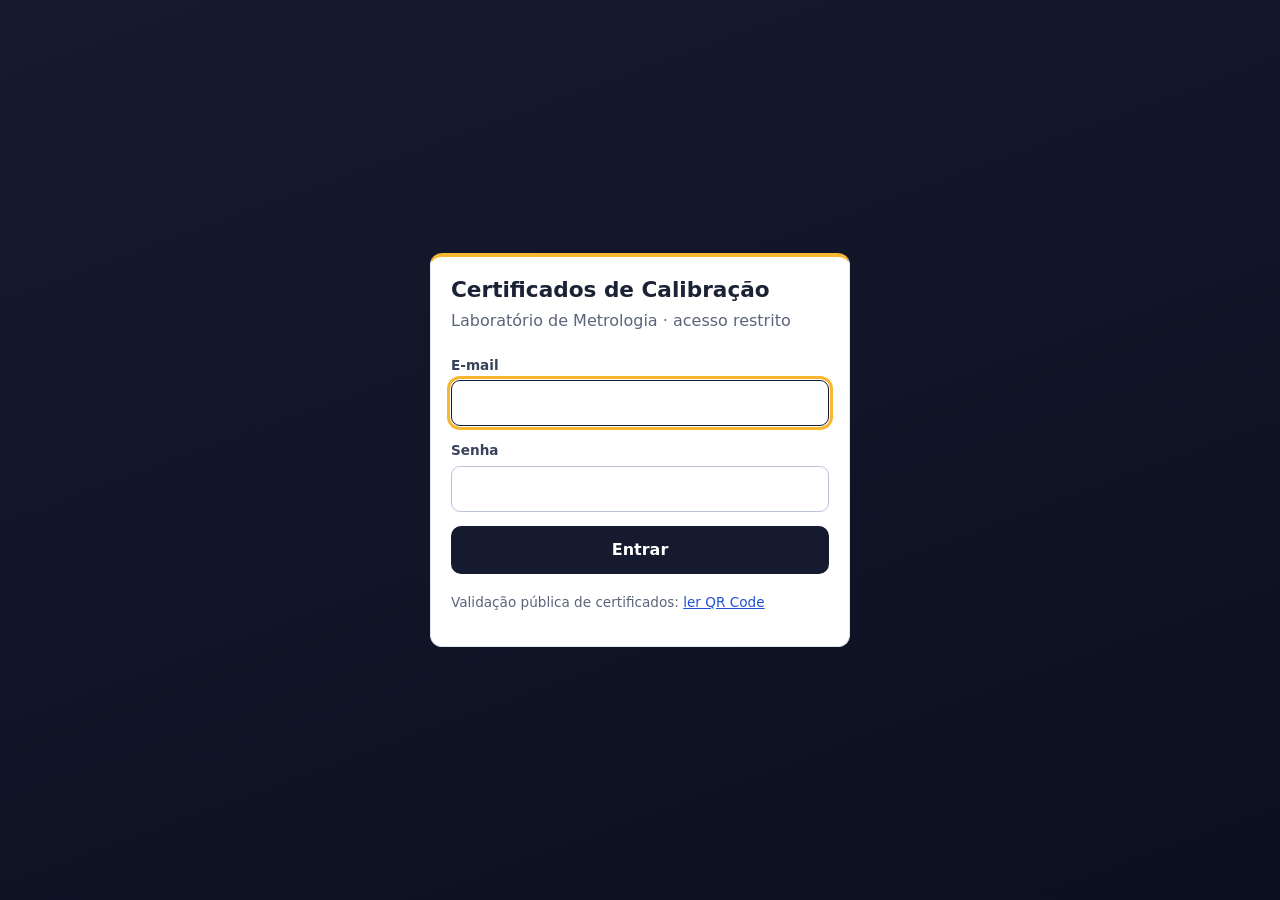
<file: frontend/index.html>
<!doctype html>
<html lang="pt-BR">
<head>
  <meta charset="utf-8">
  <meta name="viewport" content="width=device-width, initial-scale=1">
  <meta name="theme-color" content="#151a2e">
  <title>Certificados de Calibração · Schulz</title>
  <link rel="icon" href="data:image/svg+xml,%3Csvg xmlns='http://www.w3.org/2000/svg' viewBox='0 0 32 32'%3E%3Crect width='32' height='32' rx='7' fill='%23151a2e'/%3E%3Cpath d='M9 17l5 5 9-11' stroke='%23f7b731' stroke-width='3.5' fill='none' stroke-linecap='round' stroke-linejoin='round'/%3E%3C/svg%3E">
  <link rel="stylesheet" href="estilo.css">
</head>
<body>
  <section id="tela-login" class="login" hidden>
    <div class="card">
      <h1>Certificados de Calibração</h1>
      <p class="sub">Laboratório de Metrologia · acesso restrito</p>
      <div id="login-msg"></div>

      <form id="form-senha" autocomplete="on">
        <div class="campo"><label for="login-email">E-mail</label><input id="login-email" type="email" autocomplete="username" required></div>
        <div class="campo"><label for="login-senha">Senha</label><input id="login-senha" type="password" autocomplete="current-password" required></div>
        <button class="btn" type="submit" style="width:100%">Entrar</button>
        <div id="login-demo" class="login-demo" hidden></div>
      </form>

      <form id="form-nova-senha" hidden>
        <p>Primeiro acesso: defina uma nova senha.</p>
        <div class="campo"><label for="nova-senha">Nova senha</label><input id="nova-senha" type="password" autocomplete="new-password" minlength="10" required>
          <span class="ajuda">Mínimo de 10 caracteres, com maiúscula, minúscula, número e símbolo.</span></div>
        <div class="campo"><label for="nova-senha2">Repita a nova senha</label><input id="nova-senha2" type="password" autocomplete="new-password" minlength="10" required></div>
        <button class="btn" type="submit" style="width:100%">Salvar senha</button>
      </form>

      <form id="form-mfa-config" hidden>
        <p><strong>Configure o segundo fator (MFA).</strong> Abra o Google Authenticator, Microsoft Authenticator ou similar e leia o QR Code:</p>
        <div class="mfa-qr" id="mfa-qr"></div>
        <p class="nota">Sem câmera? Digite a chave manualmente:</p>
        <p class="segredo" id="mfa-segredo"></p>
        <div class="campo"><label for="mfa-codigo-config">Código de 6 dígitos do aplicativo</label><input id="mfa-codigo-config" inputmode="numeric" pattern="[0-9]{6}" maxlength="6" autocomplete="one-time-code" required></div>
        <button class="btn" type="submit" style="width:100%">Confirmar</button>
      </form>

      <form id="form-mfa" hidden>
        <div class="campo"><label for="mfa-codigo">Código do aplicativo autenticador</label><input id="mfa-codigo" inputmode="numeric" pattern="[0-9]{6}" maxlength="6" autocomplete="one-time-code" required></div>
        <button class="btn" type="submit" style="width:100%">Verificar</button>
      </form>
      <p class="nota" style="margin-top:18px">Validação pública de certificados: <a href="validar.html">ler QR Code</a></p>
    </div>
  </section>

  <div id="app" hidden>
    <header class="topo">
      <div class="in">
        <a class="marca" href="#/">Schulz · Certificados de Calibração<small>Plataforma Web Gestora · Projeto Aplicado III</small></a>
        <nav id="menu" aria-label="Menu principal"></nav>
        <div class="usuario"><span id="usuario-nome"></span><span class="grupos" id="usuario-grupos"></span>
          <button class="btn mini claro" id="sair" type="button">Sair</button></div>
      </div>
    </header>
    <main id="conteudo" tabindex="-1"></main>
    <footer>Protótipo acadêmico · UniSENAI · Projeto Aplicado III · Grupo 45 · Arquitetura serverless AWS (Free Tier)</footer>
  </div>

  <script src="config.js"></script>
  <script src="vendor/qrcode.min.js"></script>
  <script src="comum.js"></script>
  <script src="app.js"></script>
</body>
</html>
</file>
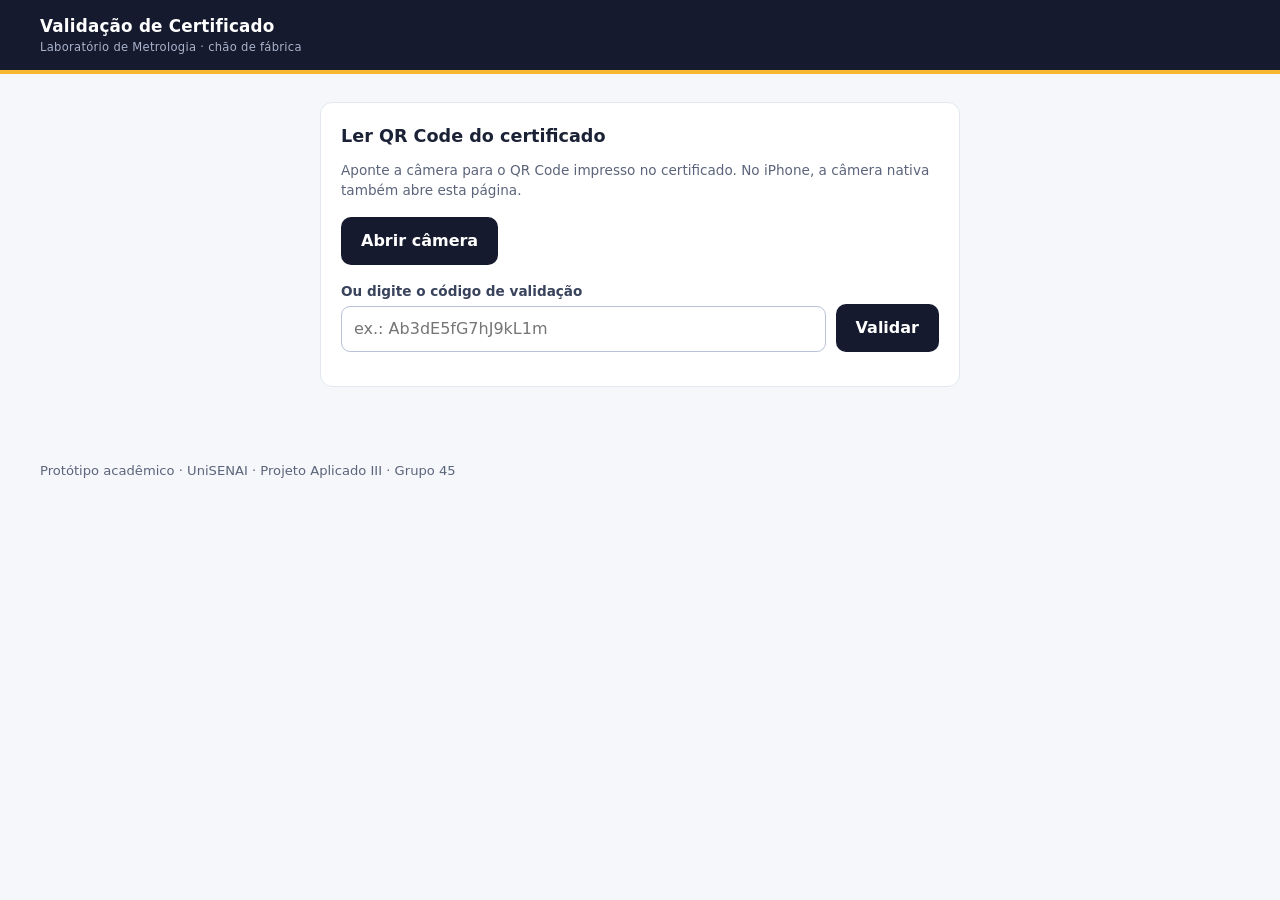
<file: frontend/validar.html>
<!doctype html>
<html lang="pt-BR">
<head>
  <meta charset="utf-8">
  <meta name="viewport" content="width=device-width, initial-scale=1">
  <meta name="theme-color" content="#151a2e">
  <meta name="robots" content="noindex">
  <title>Validação de Certificado · Schulz</title>
  <link rel="icon" href="data:image/svg+xml,%3Csvg xmlns='http://www.w3.org/2000/svg' viewBox='0 0 32 32'%3E%3Crect width='32' height='32' rx='7' fill='%23151a2e'/%3E%3Cpath d='M9 17l5 5 9-11' stroke='%23f7b731' stroke-width='3.5' fill='none' stroke-linecap='round' stroke-linejoin='round'/%3E%3C/svg%3E">
  <link rel="stylesheet" href="estilo.css">
</head>
<body class="validar">
  <header class="topo">
    <div class="in">
      <a class="marca" href="validar.html">Validação de Certificado<small>Laboratório de Metrologia · chão de fábrica</small></a>
    </div>
  </header>
  <main>
    <div id="resultado"></div>

    <section class="card" id="leitor" style="margin-bottom:18px">
      <h2 style="margin-top:0">Ler QR Code do certificado</h2>
      <p class="nota">Aponte a câmera para o QR Code impresso no certificado. No iPhone, a câmera nativa também abre esta página.</p>
      <video id="camera" class="camera" playsinline muted hidden></video>
      <div class="acoes">
        <button class="btn" id="abrir-camera" type="button">Abrir câmera</button>
        <button class="btn sec" id="parar-camera" type="button" hidden>Parar</button>
      </div>
      <form id="form-codigo" class="filtros" style="margin-top:16px">
        <div class="campo" style="flex:1"><label for="codigo">Ou digite o código de validação</label><input id="codigo" autocomplete="off" spellcheck="false" placeholder="ex.: Ab3dE5fG7hJ9kL1m"></div>
        <button class="btn" type="submit">Validar</button>
      </form>
    </section>
  </main>
  <footer>Protótipo acadêmico · UniSENAI · Projeto Aplicado III · Grupo 45</footer>
  <script src="config.js"></script>
  <script src="comum.js"></script>
  <script src="validar.js"></script>
</body>
</html>
</file>
<file: frontend/estilo.css>
:root{
  --navy:#151a2e; --navy-2:#0b1020; --amber:#f7b731; --ink:#1b2236; --muted:#5b647a;
  --line:#e3e7ef; --bg:#f5f7fb; --card:#fff;
  --ok-bg:#c6f6d5; --ok-bd:#2f855a; --ok-tx:#1c4532;
  --bad-bg:#fed7d7; --bad-bd:#c53030; --bad-tx:#822727;
  --warn-bg:#fefcbf; --warn-bd:#b7791f; --warn-tx:#744210;
  --radius:12px;
}
*{box-sizing:border-box}
html{-webkit-text-size-adjust:100%}
body{margin:0;background:var(--bg);color:var(--ink);
  font:16px/1.5 system-ui,-apple-system,"Segoe UI",Roboto,"Helvetica Neue",Arial,sans-serif}
a{color:#1f4fd6}
.topo{background:var(--navy);color:#fff;border-bottom:4px solid var(--amber)}
.topo .in{max-width:1240px;margin:0 auto;padding:14px 20px;display:flex;align-items:center;gap:20px;flex-wrap:wrap}
.marca{font-weight:800;letter-spacing:.2px;font-size:1.05rem;color:#fff;text-decoration:none}
.marca small{display:block;font-weight:500;font-size:.72rem;color:#aab3cc;letter-spacing:.3px}
.topo nav{margin-left:auto;display:flex;gap:6px}
.topo nav a{color:#dfe5f5;text-decoration:none;padding:8px 12px;border-radius:8px;font-size:.92rem}
.topo nav a:hover,.topo nav a[aria-current="page"]{background:rgba(255,255,255,.12);color:#fff}
main{max-width:1240px;margin:0 auto;padding:28px 20px 56px}
h1{font-size:1.65rem;line-height:1.2;margin:0 0 6px}
h2{font-size:1.1rem;margin:28px 0 10px}
.sub{color:var(--muted);margin:0 0 22px}
.card{background:var(--card);border:1px solid var(--line);border-radius:var(--radius);padding:20px}
.upload{display:grid;grid-template-columns:1.2fr 1fr;gap:20px;align-items:stretch}
@media (max-width:820px){.upload{grid-template-columns:1fr}}
.drop{display:flex;flex-direction:column;align-items:center;justify-content:center;gap:8px;text-align:center;
  border:2px dashed #b9c2d8;border-radius:var(--radius);padding:34px 18px;cursor:pointer;background:#fafbff;transition:.15s}
.drop:hover,.drop.sobre{border-color:var(--navy);background:#f0f3fb}
.drop input{position:absolute;opacity:0;width:1px;height:1px}
.drop:focus-within{outline:3px solid var(--amber);outline-offset:2px}
.drop .t{font-weight:700}
.drop .nome{font-family:ui-monospace,Menlo,Consolas,monospace;font-size:.9rem;color:var(--navy);word-break:break-all}
.btn{display:inline-flex;align-items:center;justify-content:center;gap:8px;border:0;border-radius:10px;
  padding:12px 20px;font:inherit;font-weight:700;cursor:pointer;background:var(--navy);color:#fff;text-decoration:none}
.btn:hover{background:#232b4a}
.btn[disabled]{opacity:.45;cursor:not-allowed}
.btn.sec{background:#fff;color:var(--navy);border:1px solid #b9c2d8}
.btn.sec:hover{background:#f0f3fb}
.acoes{display:flex;gap:10px;flex-wrap:wrap;margin-top:16px}
ul.simples{margin:8px 0 0;padding-left:20px;color:var(--muted)}
ul.simples li{margin:4px 0}
.alerta{border-radius:var(--radius);padding:14px 16px;margin:0 0 18px;border:1px solid}
.alerta.erro{background:var(--bad-bg);border-color:var(--bad-bd);color:var(--bad-tx)}
.alerta.aviso{background:var(--warn-bg);border-color:var(--warn-bd);color:var(--warn-tx)}
.alerta strong{display:block;margin-bottom:2px}
.alerta ul{margin:6px 0 0;padding-left:20px}
.status-srv{margin-top:18px;font-size:.86rem;color:var(--muted)}
.dot{display:inline-block;width:9px;height:9px;border-radius:50%;margin-right:6px;background:#a0aec0}
.dot.ok{background:#2f855a}.dot.off{background:#c53030}
.parecer{display:flex;gap:16px;align-items:center;border:2px solid;border-radius:var(--radius);padding:20px 24px;margin:6px 0 20px}
.parecer.aprovado{background:var(--ok-bg);border-color:var(--ok-bd);color:var(--ok-tx)}
.parecer.reprovado{background:var(--bad-bg);border-color:var(--bad-bd);color:var(--bad-tx)}
.parecer .icone{font-size:2.2rem;line-height:1;font-weight:800}
.parecer .tit{font-size:1.35rem;font-weight:800;letter-spacing:.2px}
.parecer .det{margin-top:2px;font-size:.95rem}
.meta{display:grid;grid-template-columns:repeat(auto-fit,minmax(210px,1fr));gap:12px;margin:0 0 18px}
.meta div{background:#fff;border:1px solid var(--line);border-radius:10px;padding:10px 14px}
.meta dt{font-size:.74rem;text-transform:uppercase;letter-spacing:.5px;color:var(--muted);margin:0}
.meta dd{margin:2px 0 0;font-weight:600;word-break:break-word}
.tiles{display:grid;grid-template-columns:repeat(auto-fit,minmax(170px,1fr));gap:12px;margin:0 0 6px}
.tile{background:#fff;border:1px solid var(--line);border-radius:10px;padding:12px 14px}
.tile .n{font-size:1.5rem;font-weight:800;line-height:1.15;font-variant-numeric:tabular-nums}
.tile .l{font-size:.8rem;color:var(--muted)}
.tile.ok .n{color:var(--ok-bd)}.tile.bad .n{color:var(--bad-bd)}
.barra{display:flex;align-items:center;gap:12px;flex-wrap:wrap;margin:22px 0 8px}
.barra h2{margin:0;flex:1}
.barra label{font-size:.92rem;color:var(--muted);display:flex;gap:8px;align-items:center;cursor:pointer}
.tabela-wrap{overflow:auto;background:#fff;border:1px solid var(--line);border-radius:var(--radius)}
table{border-collapse:collapse;width:100%;min-width:1000px;font-variant-numeric:tabular-nums}
th,td{padding:8px 9px;text-align:right;border-bottom:1px solid var(--line);white-space:nowrap}
th:nth-child(1),td:nth-child(1),th:nth-child(2),td:nth-child(2),th:last-child,td:last-child{text-align:left}
thead th{position:sticky;top:0;background:#eef1f8;font-size:.78rem;text-transform:uppercase;letter-spacing:.4px;color:#39435c;z-index:1}
tbody tr:last-child td{border-bottom:0}
tbody tr.fora td{background:#fff5f5}
tbody tr.fora td:first-child{box-shadow:inset 4px 0 0 var(--bad-bd)}
td.ponto{font-weight:600;white-space:normal;min-width:170px}
td.leit{color:var(--muted);font-size:.84rem;white-space:normal;min-width:120px;max-width:170px;line-height:1.35}
.badge{display:inline-block;padding:3px 8px;border-radius:999px;font-size:.7rem;font-weight:800;letter-spacing:.3px;
  font-family:ui-monospace,Menlo,Consolas,monospace}
.badge.ok{background:var(--ok-bg);color:var(--ok-tx)}
.badge.bad{background:var(--bad-bg);color:var(--bad-tx)}
.nota{color:var(--muted);font-size:.85rem;margin-top:10px}
.vazio{padding:28px;text-align:center;color:var(--muted)}
footer{max-width:1240px;margin:0 auto;padding:0 20px 36px;color:var(--muted);font-size:.82rem}
@media print{
  body{background:#fff}.topo nav,.acoes,.barra label,.status-srv{display:none!important}
  .tabela-wrap{overflow:visible;border:1px solid #999}table{min-width:0;font-size:11px}
  th,td{padding:4px 6px}thead th{position:static}main{padding:0}
  .parecer{-webkit-print-color-adjust:exact;print-color-adjust:exact}
  tbody tr.fora td{-webkit-print-color-adjust:exact;print-color-adjust:exact}
}

[hidden]{display:none!important}
.topo .usuario{display:flex;align-items:center;gap:8px;font-size:.82rem;color:#dfe5f5}
.topo nav a{padding:8px 10px}
@media (max-width:1240px){.topo .usuario #usuario-nome{display:none}}
.topo .usuario .grupos{display:flex;gap:4px}
.chip{display:inline-block;padding:2px 8px;border-radius:999px;background:rgba(255,255,255,.14);font-size:.72rem;font-weight:700;letter-spacing:.3px;text-transform:uppercase}
.btn.mini{padding:6px 12px;font-size:.85rem;border-radius:8px}
.btn.perigo{background:#c53030}.btn.perigo:hover{background:#9b2c2c}
.btn.claro{background:rgba(255,255,255,.12);color:#fff}.btn.claro:hover{background:rgba(255,255,255,.22)}
.login{min-height:100vh;display:grid;place-items:center;padding:24px 16px;background:linear-gradient(160deg,var(--navy) 0%,var(--navy-2) 100%)}
.login .card{width:100%;max-width:420px;border-top:4px solid var(--amber)}
.login h1{font-size:1.35rem}
.campo{display:flex;flex-direction:column;gap:5px;margin:0 0 14px}
.campo label{font-size:.85rem;font-weight:600;color:#39435c}
.campo input,.campo select,.campo textarea{font:inherit;padding:10px 12px;border:1px solid #b9c2d8;border-radius:9px;background:#fff;color:var(--ink);width:100%}
.campo input:focus,.campo select:focus,.campo textarea:focus{outline:3px solid var(--amber);outline-offset:1px;border-color:var(--navy)}
.campo .ajuda{font-size:.78rem;color:var(--muted)}
.grade{display:grid;grid-template-columns:repeat(auto-fit,minmax(200px,1fr));gap:0 16px}
.check{display:flex;gap:10px;align-items:flex-start;padding:12px 14px;border:1px solid var(--bad-bd);background:var(--bad-bg);color:var(--bad-tx);border-radius:10px;margin:0 0 14px;cursor:pointer}
.check input{margin-top:4px;width:18px;height:18px}
.mfa-qr{display:flex;justify-content:center;padding:12px;background:#fff;border:1px solid var(--line);border-radius:10px;margin:8px 0 10px}
.segredo{font-family:ui-monospace,Menlo,Consolas,monospace;font-size:.85rem;word-break:break-all;background:#f0f3fb;padding:8px 10px;border-radius:8px}
.painel-grid{display:grid;grid-template-columns:repeat(auto-fit,minmax(260px,1fr));gap:16px}
.atalho{display:block;text-decoration:none;color:inherit}
.atalho:hover{border-color:var(--navy)}
.atalho .t{font-weight:800;font-size:1.05rem;margin-bottom:4px}
.atalho .d{color:var(--muted);font-size:.9rem}
.status{display:inline-block;padding:3px 9px;border-radius:999px;font-size:.72rem;font-weight:800;letter-spacing:.3px;background:#edf2f7;color:#2d3748;white-space:nowrap}
.status.EMITIDA{background:var(--ok-bg);color:var(--ok-tx)}
.status.PENDENTE_ASSINATURA{background:var(--warn-bg);color:var(--warn-tx)}
.status.ANULADA,.status.DEVOLVIDA{background:#e2e8f0;color:#4a5568}
.status.VIGENTE{background:var(--ok-bg);color:var(--ok-tx)}
.status.VENCENDO{background:var(--warn-bg);color:var(--warn-tx)}
.status.VENCIDO,.status.SEM_DATA{background:var(--bad-bg);color:var(--bad-tx)}
.lista td,.lista th{text-align:left}
.lista table{min-width:760px}
.lista tbody tr{cursor:pointer}
.lista tbody tr:hover td{background:#f7f9fd}
.filtros{display:flex;flex-wrap:wrap;gap:10px;align-items:flex-end;margin:0 0 14px}
.filtros .campo{margin:0;min-width:160px}
.abas{display:flex;gap:6px;border-bottom:1px solid var(--line);margin:0 0 16px;flex-wrap:wrap}
.abas button{font:inherit;border:0;background:none;padding:10px 14px;cursor:pointer;color:var(--muted);font-weight:700;border-bottom:3px solid transparent}
.abas button[aria-selected="true"]{color:var(--navy);border-bottom-color:var(--amber)}
.cert{display:grid;grid-template-columns:1fr auto;gap:20px;align-items:center}
@media (max-width:720px){.cert{grid-template-columns:1fr}}
.cert .qr{background:#fff;padding:10px;border:1px solid var(--line);border-radius:10px;justify-self:center}
.hash{font-family:ui-monospace,Menlo,Consolas,monospace;font-size:.78rem;word-break:break-all;color:var(--muted)}
.componentes table{min-width:640px}
.componentes input{width:100%;font:inherit;font-size:.85rem;padding:6px 8px;border:1px solid #b9c2d8;border-radius:6px}
.carregando{padding:28px;text-align:center;color:var(--muted)}
.progresso{height:6px;border-radius:999px;background:#e3e7ef;overflow:hidden;margin:10px 0}
.progresso span{display:block;height:100%;width:40%;background:var(--amber);animation:vai 1.1s ease-in-out infinite}
@keyframes vai{0%{margin-left:-40%}100%{margin-left:100%}}
.toast{position:fixed;left:50%;bottom:22px;transform:translateX(-50%);background:var(--navy);color:#fff;padding:12px 18px;border-radius:10px;box-shadow:0 8px 30px rgba(0,0,0,.25);z-index:50;max-width:calc(100% - 32px)}
details summary{cursor:pointer;font-weight:700;margin:6px 0}
.validar main{max-width:680px}
.selo{border-radius:16px;padding:22px;border:2px solid;margin:0 0 18px;text-align:center}
.selo .grande{font-size:1.7rem;font-weight:900;letter-spacing:.3px;line-height:1.15}
.selo .menor{margin-top:6px;font-size:1rem}
.selo.valido.aprovado{background:var(--ok-bg);border-color:var(--ok-bd);color:var(--ok-tx)}
.selo.valido.reprovado{background:var(--bad-bg);border-color:var(--bad-bd);color:var(--bad-tx)}
.selo.anulado,.selo.inexistente{background:#edf2f7;border-color:#718096;color:#2d3748}
.camera{width:100%;max-height:340px;border-radius:12px;background:#000;object-fit:cover}
.lista-car{list-style:none;margin:0;padding:0}
.lista-car li{display:flex;justify-content:space-between;gap:10px;padding:9px 2px;border-bottom:1px solid var(--line)}
.lista-car li:last-child{border-bottom:0}
@media (max-width:640px){
  .topo .in{padding:12px 16px;gap:10px}
  .topo nav{margin-left:0;width:100%;overflow-x:auto;padding-bottom:2px}
  .topo nav a{white-space:nowrap}
  main{padding:20px 16px 48px}
  h1{font-size:1.35rem}
}
.login-demo{margin-top:18px;padding:12px 14px;border:1px dashed #b9c2d8;border-radius:var(--radius);background:#f6f8fc;font-size:.88rem}
.login-demo p{margin:0 0 8px}
.login-demo code{background:#e8edf7;padding:1px 6px;border-radius:5px}
.login-demo-botoes{display:flex;flex-wrap:wrap;gap:6px}
</file>
